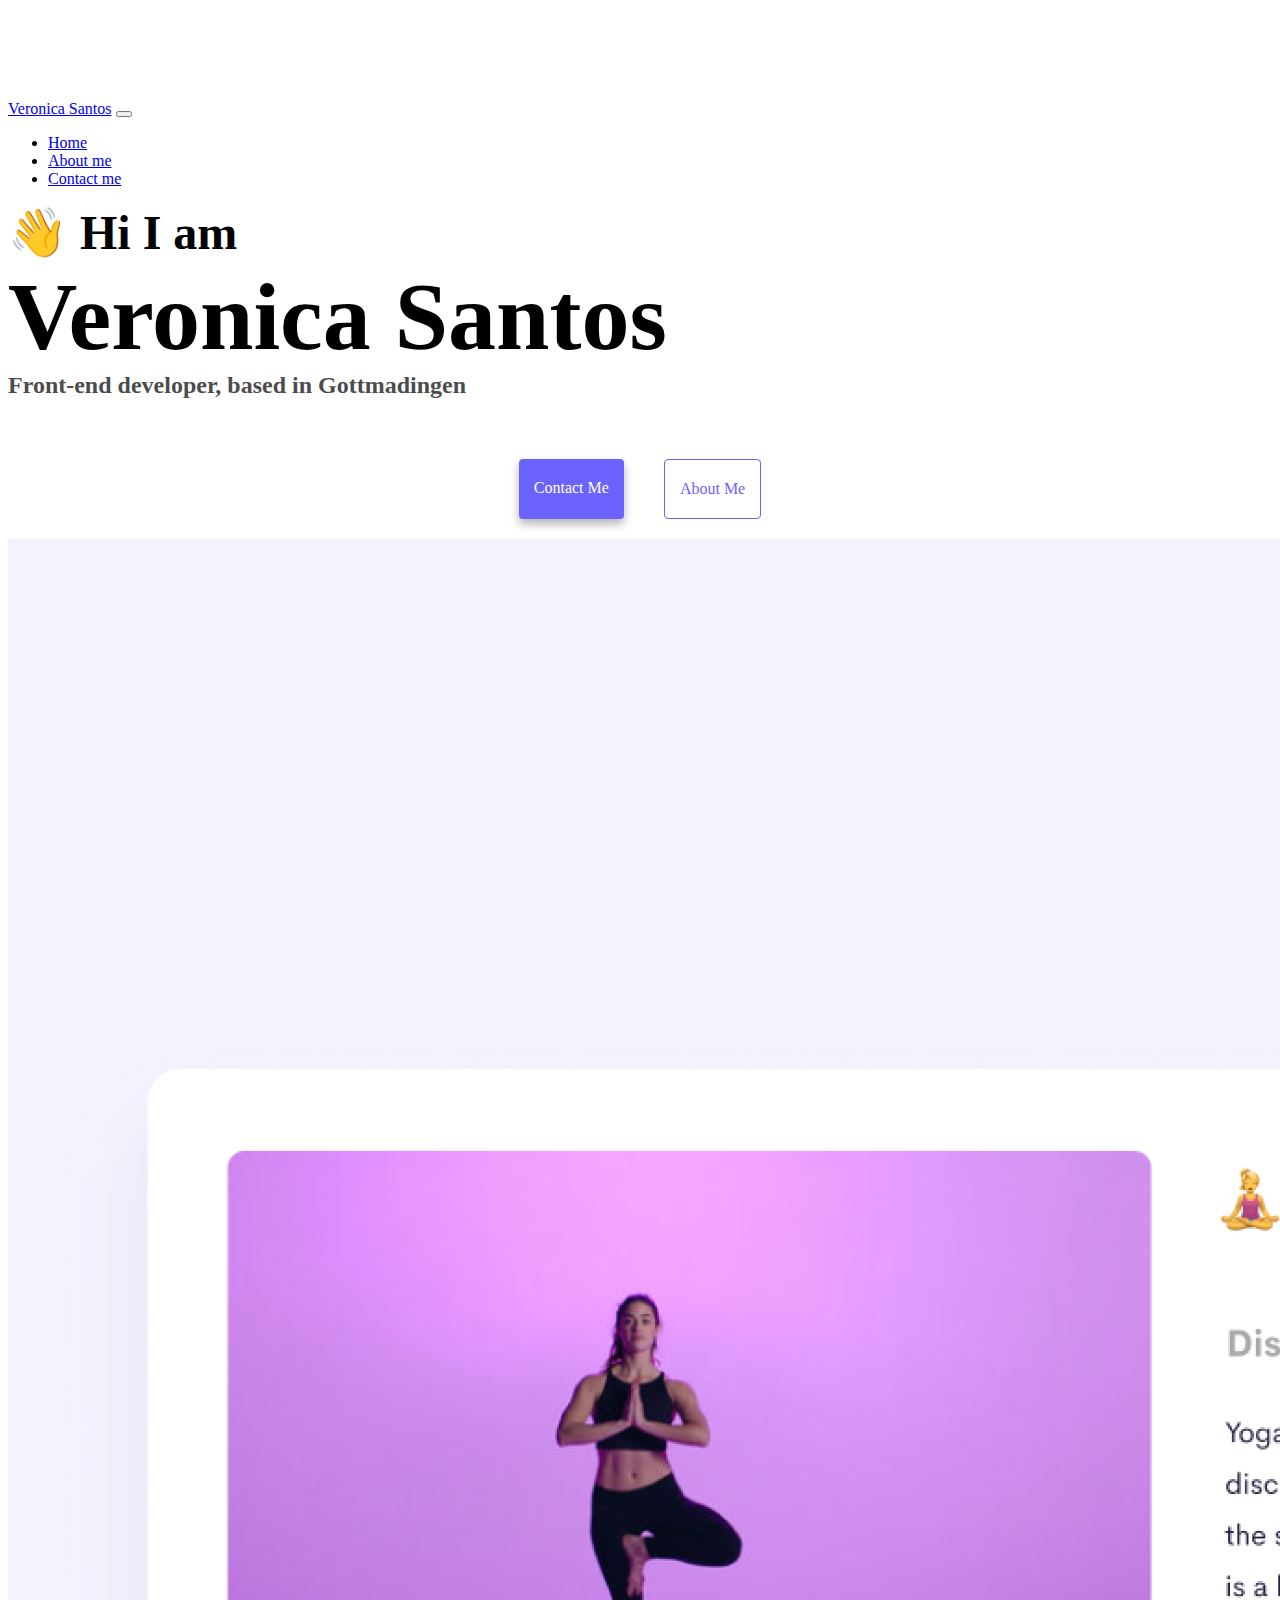
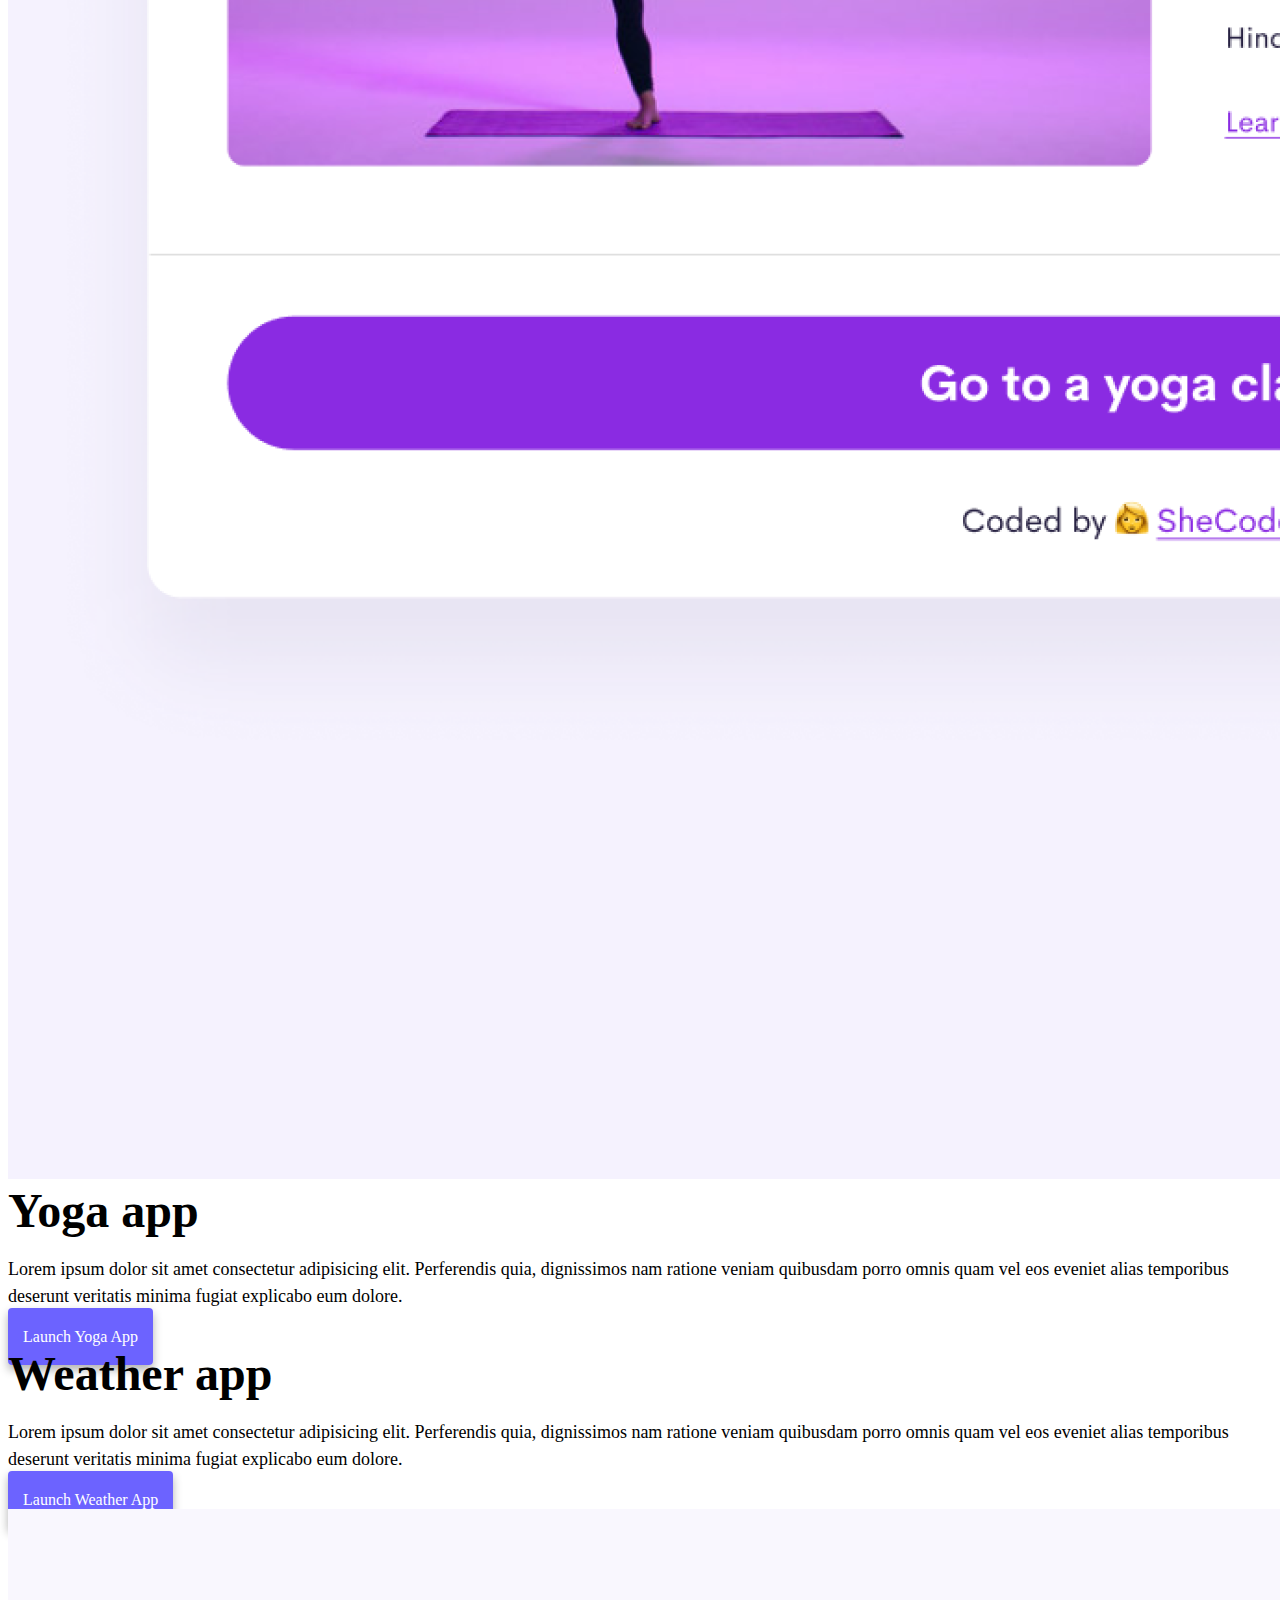
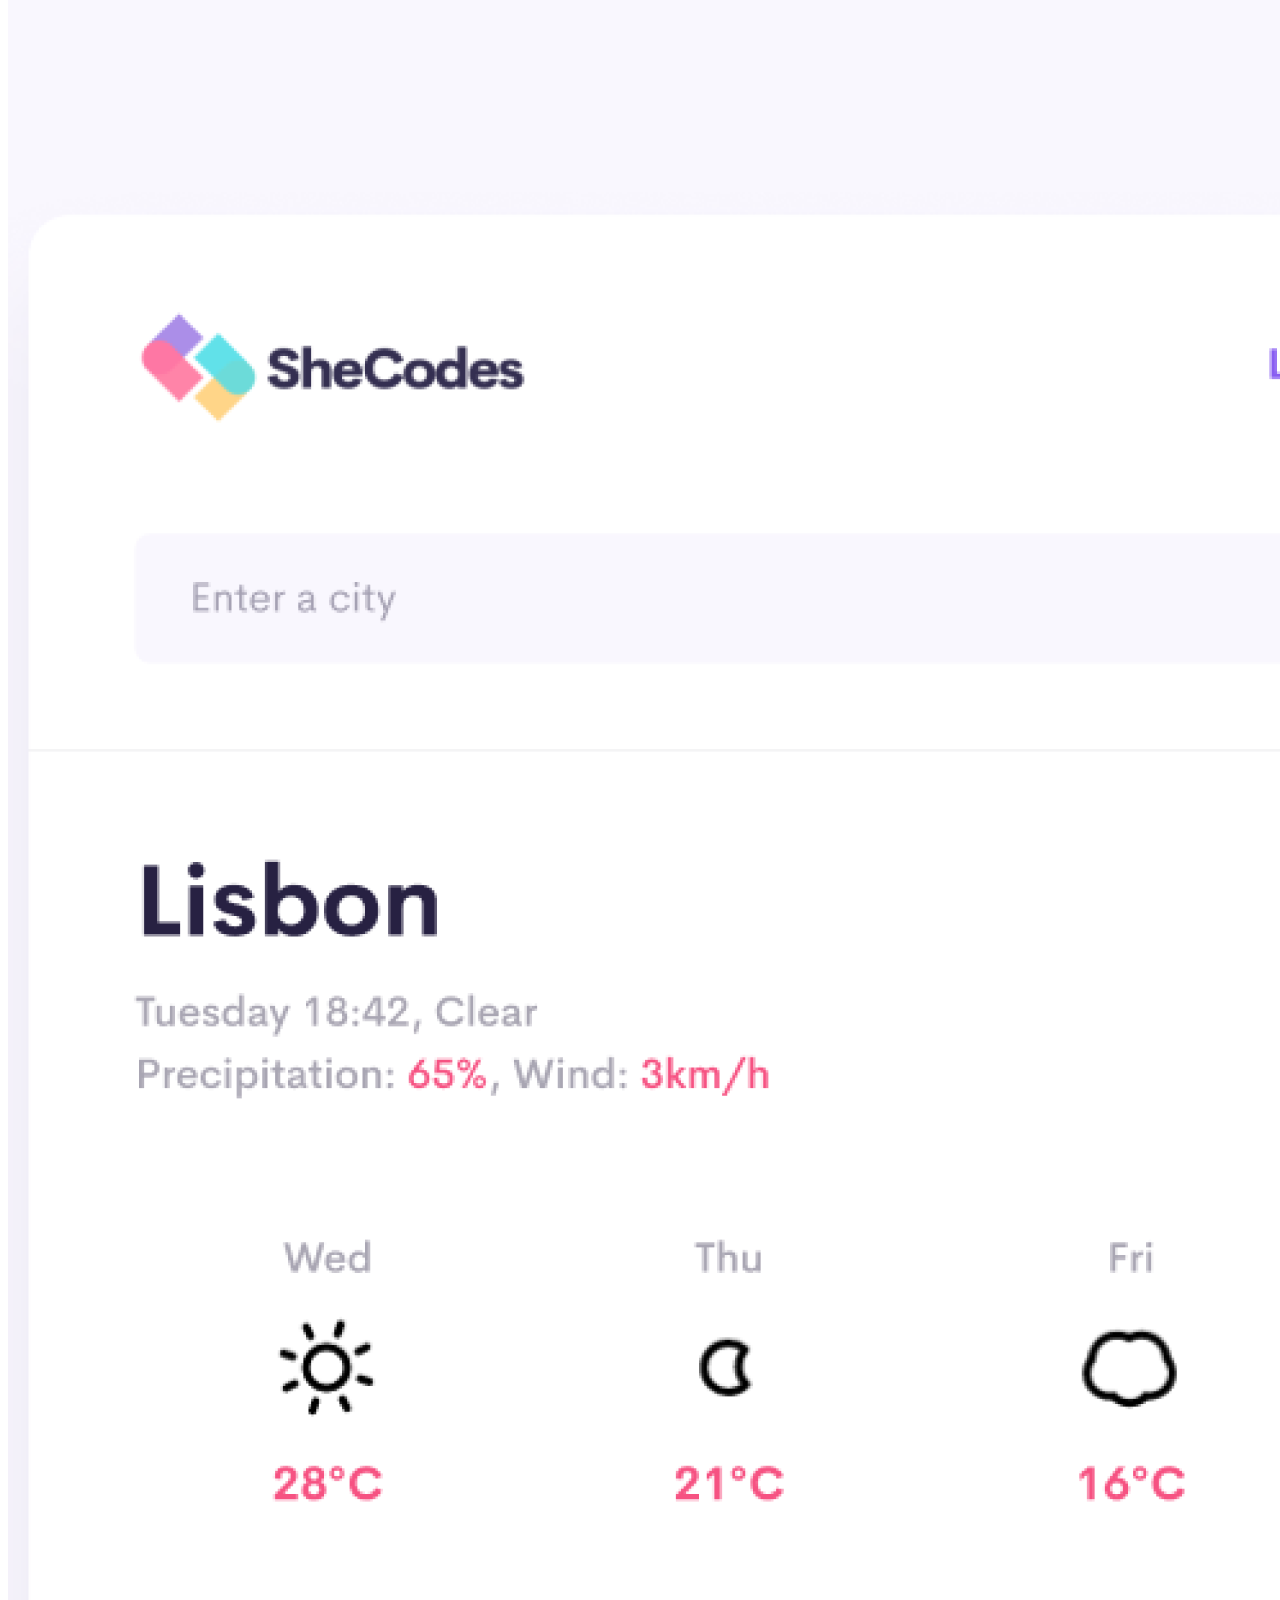
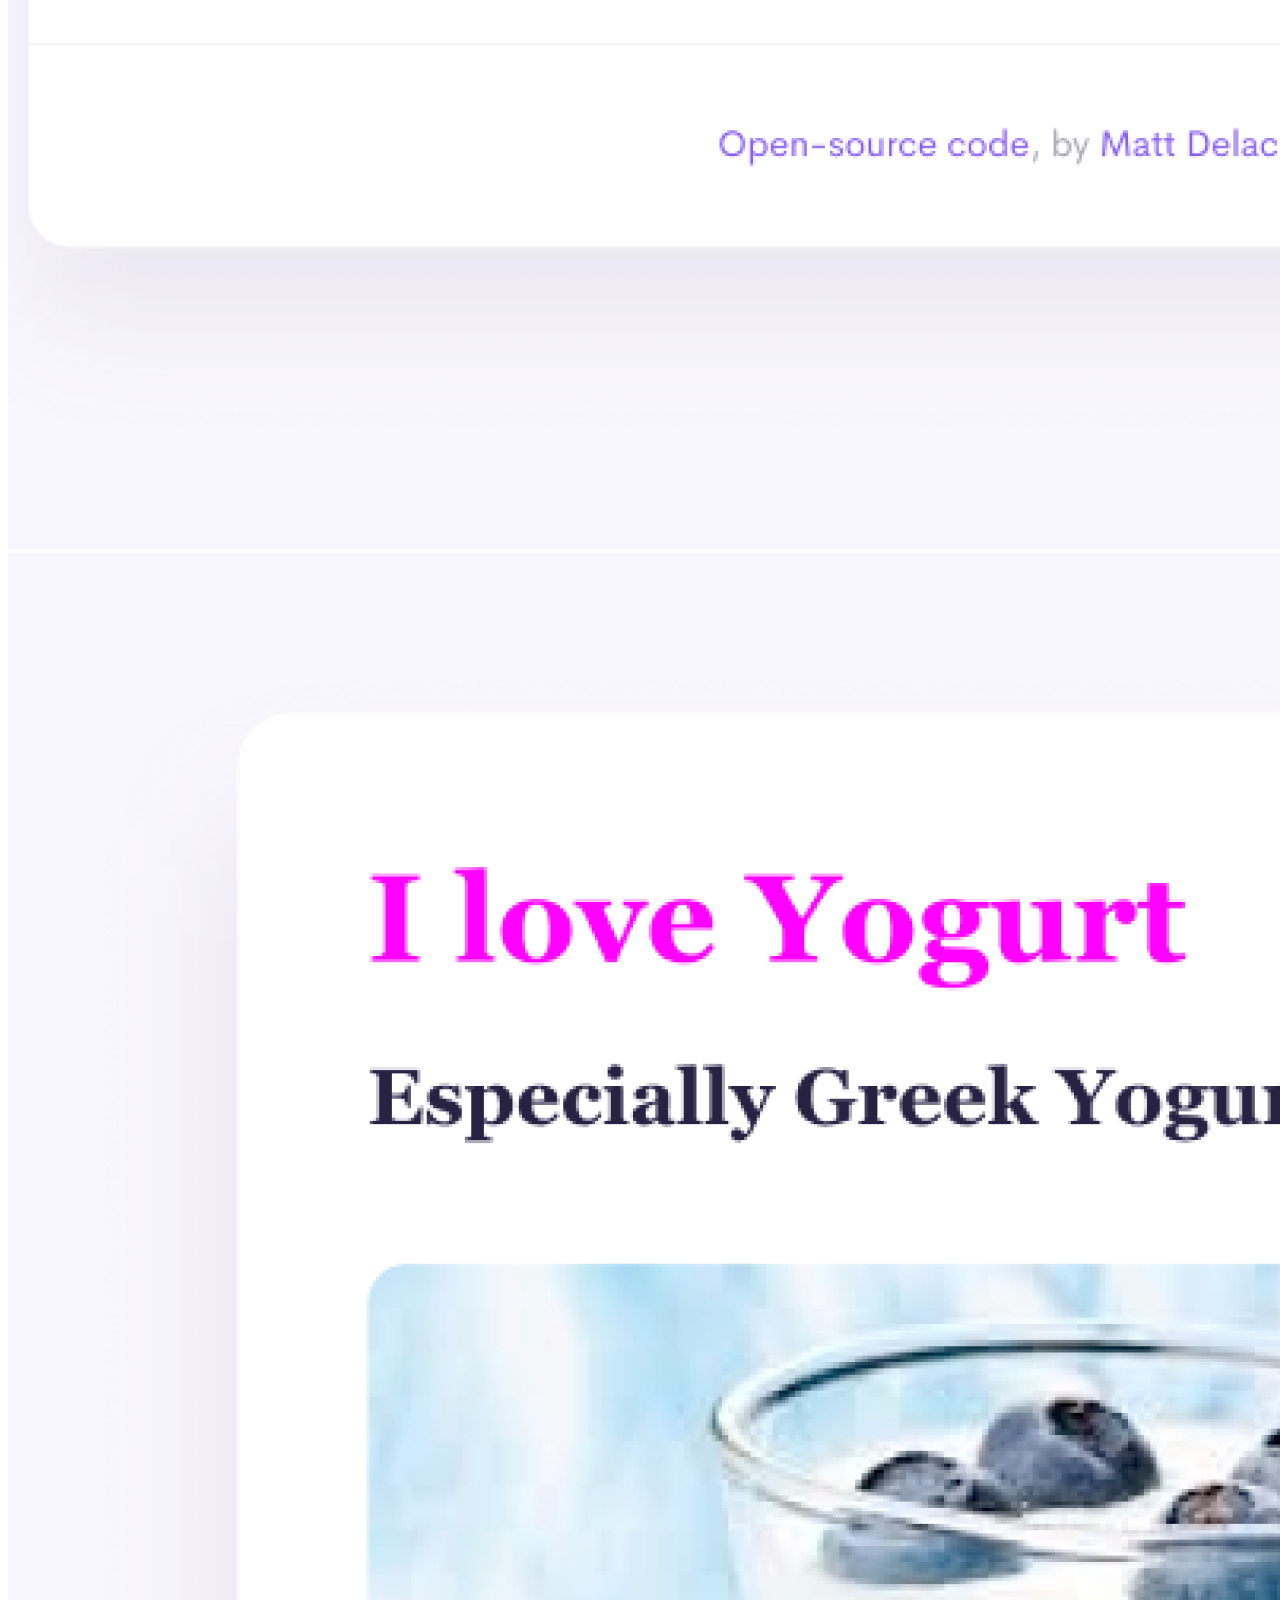
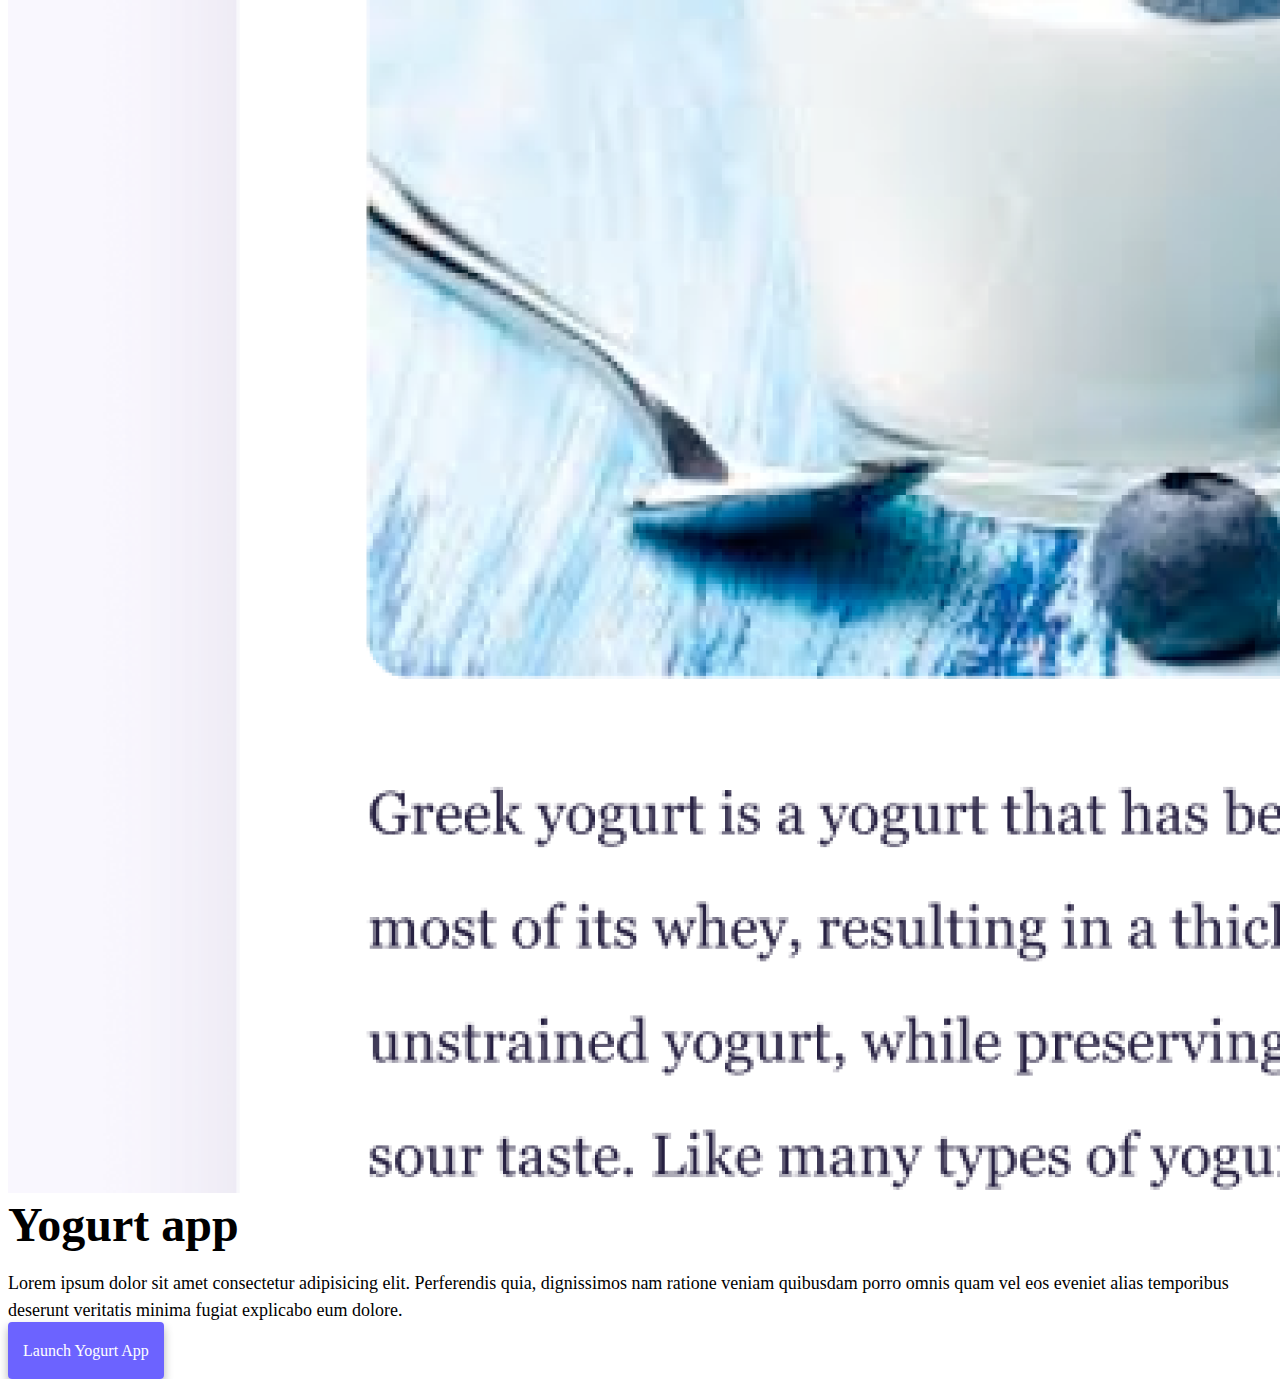
<file: index.html>
<!DOCTYPE html>
<html lang="en">
  <head>
    <meta charset="UTF-8" />
    <meta http-equiv="X-UA-Compatible" content="IE=edge" />
    <meta name="viewport" content="width=device-width, initial-scale=1.0" />
    <title>Front-end developer - Veronica Santos</title>
    <meta
      name="description"
      content="Veronica Santos is a Front-end developer based in Europe, check out her projects and contact her for job inquiries"
    />
    <link
      href="https://cdn.jsdelivr.net/npm/bootstrap@5.0.0-beta2/dist/css/bootstrap.min.css"
      rel="stylesheet"
      integrity="sha384-BmbxuPwQa2lc/FVzBcNJ7UAyJxM6wuqIj61tLrc4wSX0szH/Ev+nYRRuWlolflfl"
      crossorigin="anonymous"
    />
    <script
      src="https://cdn.jsdelivr.net/npm/bootstrap@5.0.0-beta2/dist/js/bootstrap.bundle.min.js"
      integrity="sha384-b5kHyXgcpbZJO/tY9Ul7kGkf1S0CWuKcCD38l8YkeH8z8QjE0GmW1gYU5S9FOnJ0"
      crossorigin="anonymous"
    ></script>
    <link rel="stylesheet" href="/style.css" />
  </head>
  <body>
    <nav class="navbar navbar-expand-lg navbar-light bg-light fixed-top">
      <div class="container">
        <a class="navbar-brand" href="/">Veronica Santos</a>
        <button
          class="navbar-toggler"
          type="button"
          data-bs-toggle="collapse"
          data-bs-target="#navbarNav"
          aria-controls="navbarNav"
          aria-expanded="false"
          aria-label="Toggle navigation"
        >
          <span class="navbar-toggler-icon"></span>
        </button>
        <div class="collapse navbar-collapse" id="navbarNav">
          <ul class="navbar-nav">
            <li class="nav-item">
              <a class="nav-link active" aria-current="page" href="/">Home</a>
            </li>
            <li class="nav-item">
              <a class="nav-link" href="/about.html">About me</a>
            </li>
            <li class="nav-item">
              <a class="nav-link" href="/about.html#contact">Contact me</a>
            </li>
          </ul>
        </div>
      </div>
    </nav>
    <h2 class="text-center">👋 Hi I am</h2>
    <h1 class="text-center">Veronica Santos</h1>
    <h3 class="text-center">Front-end developer, based in Gottmadingen</h3>
    <div class="navigation-links mb-5">
      <a href="/about.html#contact" class="primary-link" title="Contact me"
        >Contact me</a
      >
      <a href="/about.html" class="secondary-link" title="About me">About me</a>
    </div>
    <div class="container">
      <div class="row">
        <div class="col-md-6">
          <img
            src="/images/yoga.png"
            class="img-fluid rounded"
            alt="Yoga app"
          />
        </div>
        <div class="col-md-6">
          <h2 class="mb-3">Yoga app</h2>
          <p>
            Lorem ipsum dolor sit amet consectetur adipisicing elit. Perferendis
            quia, dignissimos nam ratione veniam quibusdam porro omnis quam vel
            eos eveniet alias temporibus deserunt veritatis minima fugiat
            explicabo eum dolore.
          </p>
          <div class="mt-5">
            <a href="#" class="primary-link button" title="Go to Yoga App"
              >Launch Yoga App</a
            >
          </div>
        </div>
      </div>
      <div class="row mt-5">
        <div class="col-md-6">
          <h2 class="mb-3">Weather app</h2>
          <p>
            Lorem ipsum dolor sit amet consectetur adipisicing elit. Perferendis
            quia, dignissimos nam ratione veniam quibusdam porro omnis quam vel
            eos eveniet alias temporibus deserunt veritatis minima fugiat
            explicabo eum dolore.
          </p>
          <div class="mt-5 mb-5">
            <a href="#" class="primary-link button" title="Go to Weather App"
              >Launch Weather App</a
            >
          </div>
        </div>
        <div class="col-md-6">
          <img
            src="/images/weather.png"
            class="img-fluid rounded"
            alt="Weather app"
          />
        </div>
      </div>
      <div class="row mt-5">
        <div class="col-md-6">
          <img
            src="/images/yogurt.png"
            class="img-fluid rounded"
            alt="Yogurt app"
          />
        </div>
        <div class="col-md-6">
          <h2 class="mb-3">Yogurt app</h2>
          <p>
            Lorem ipsum dolor sit amet consectetur adipisicing elit. Perferendis
            quia, dignissimos nam ratione veniam quibusdam porro omnis quam vel
            eos eveniet alias temporibus deserunt veritatis minima fugiat
            explicabo eum dolore.
          </p>
          <div class="mt-5">
            <a href="#" class="primary-link button" title="Go to Yogurt App"
              >Launch Yogurt App</a
            >
          </div>
        </div>
      </div>
    </div>
  </body>
</html>
</file>
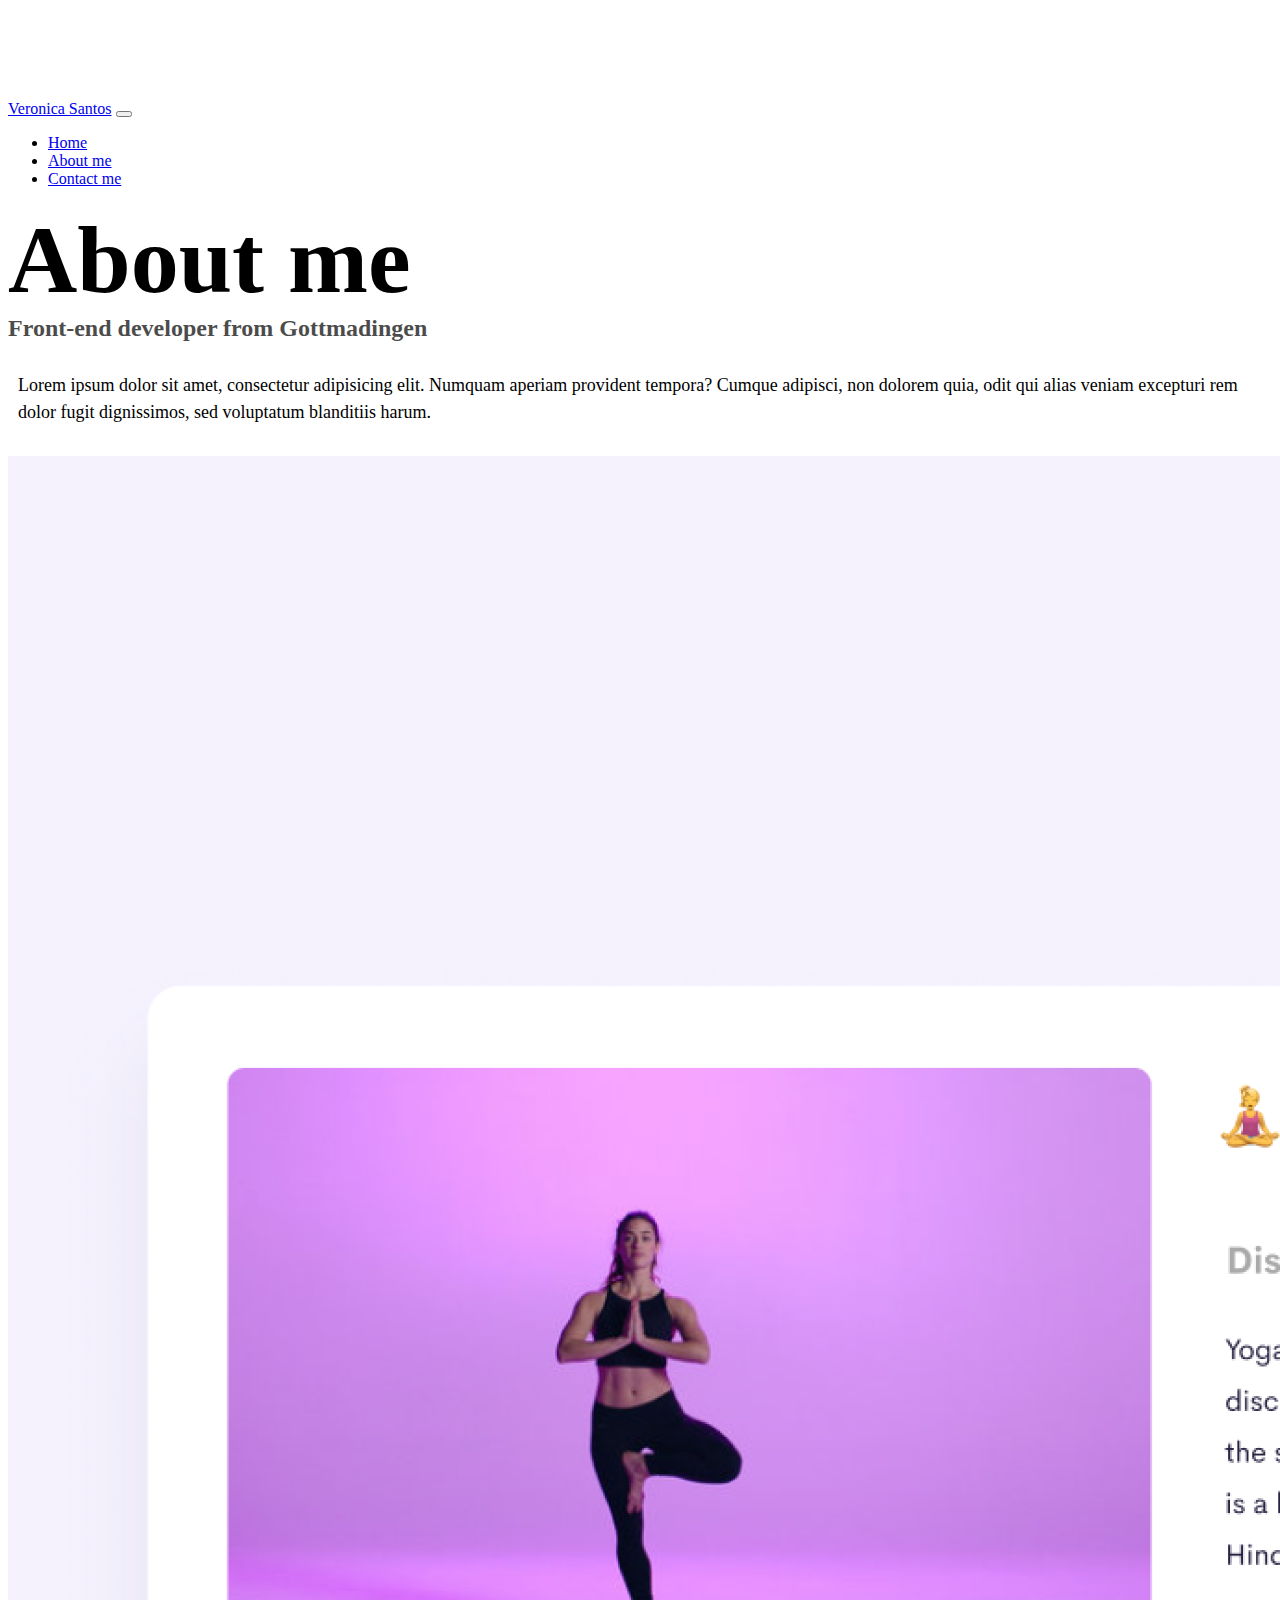
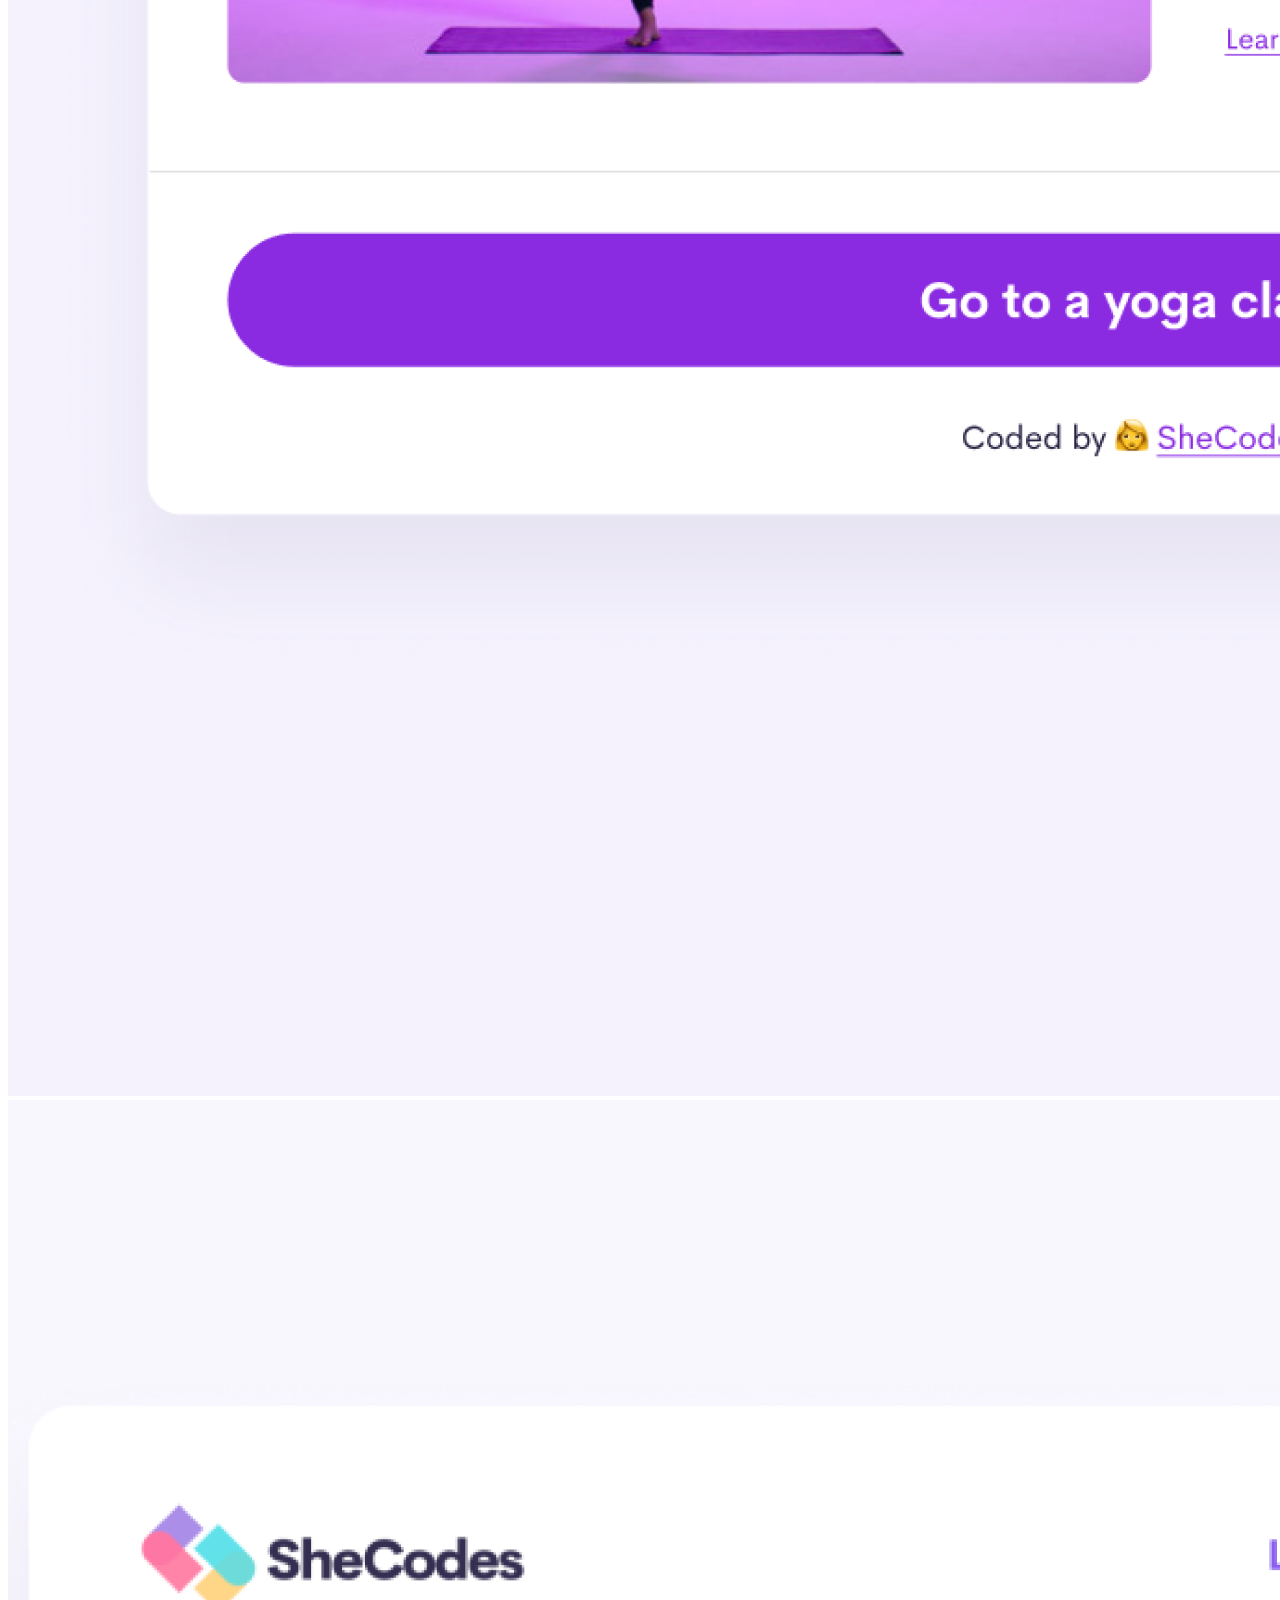
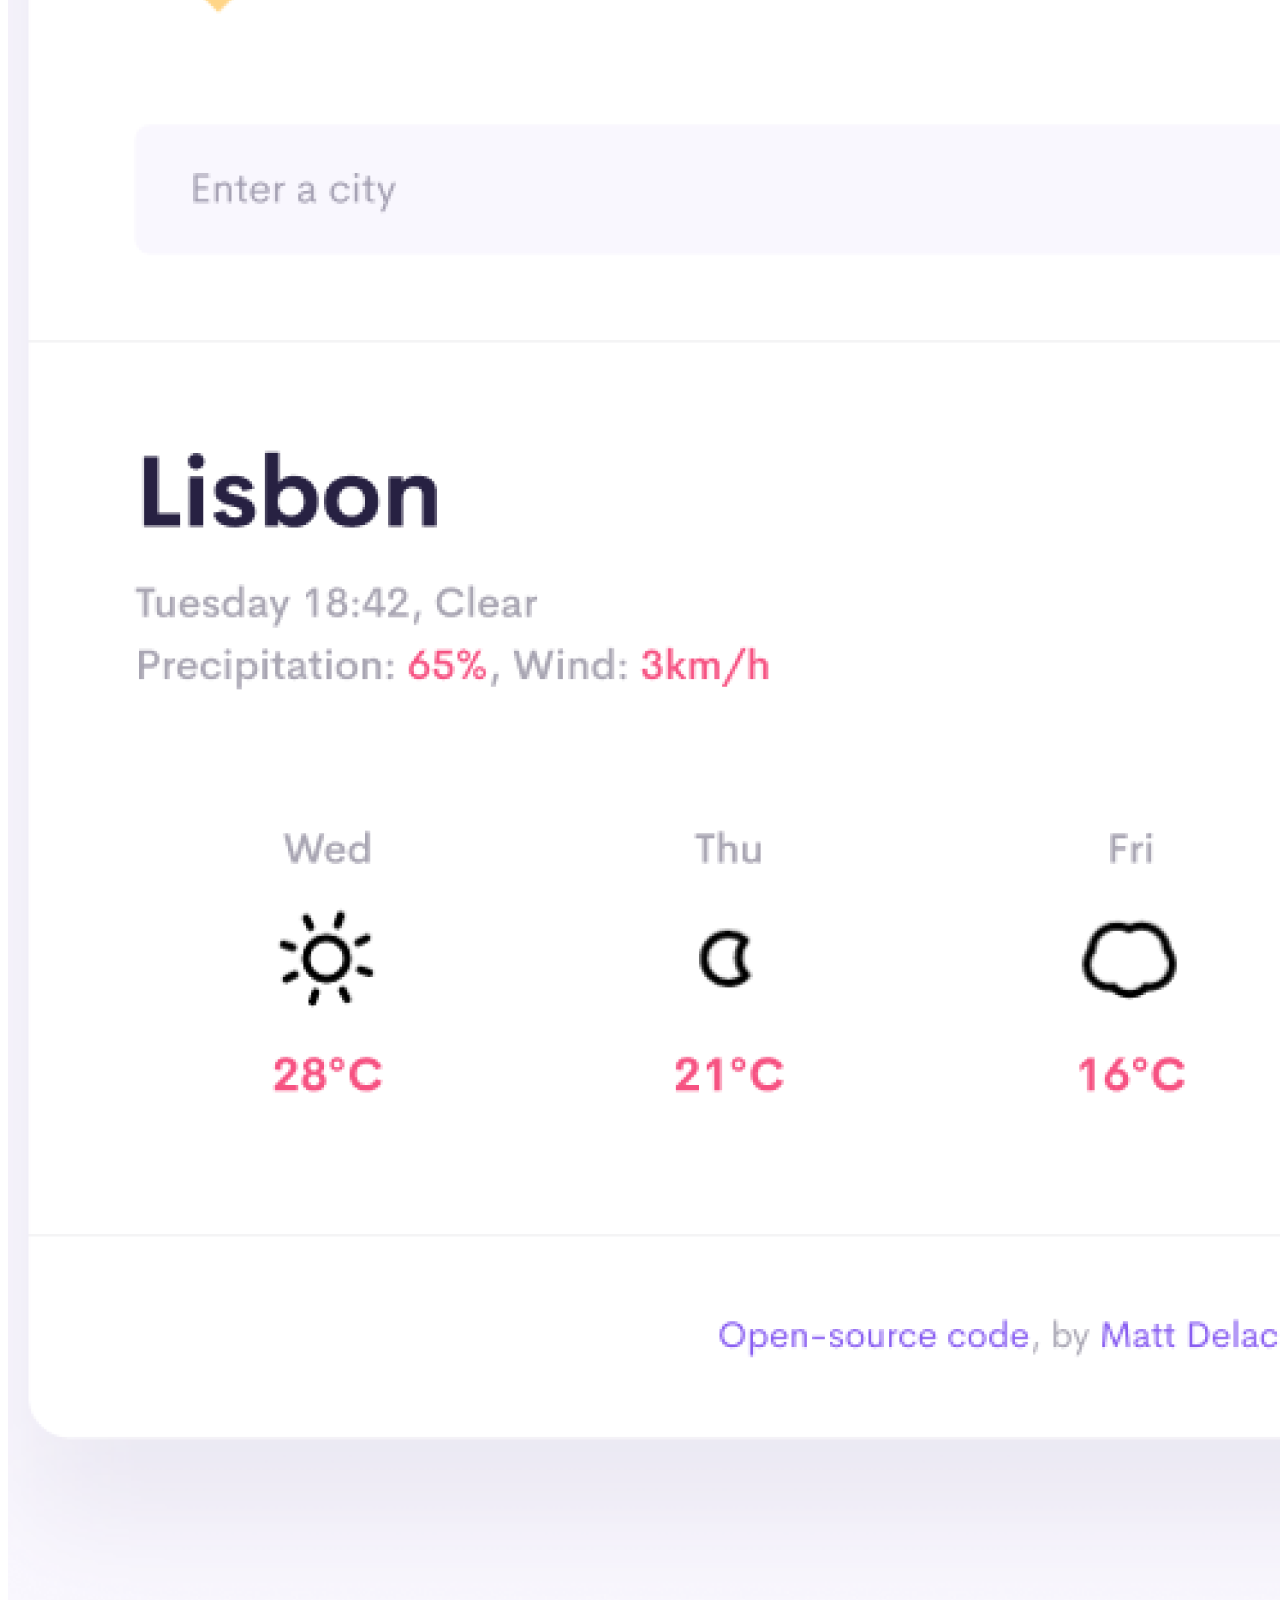
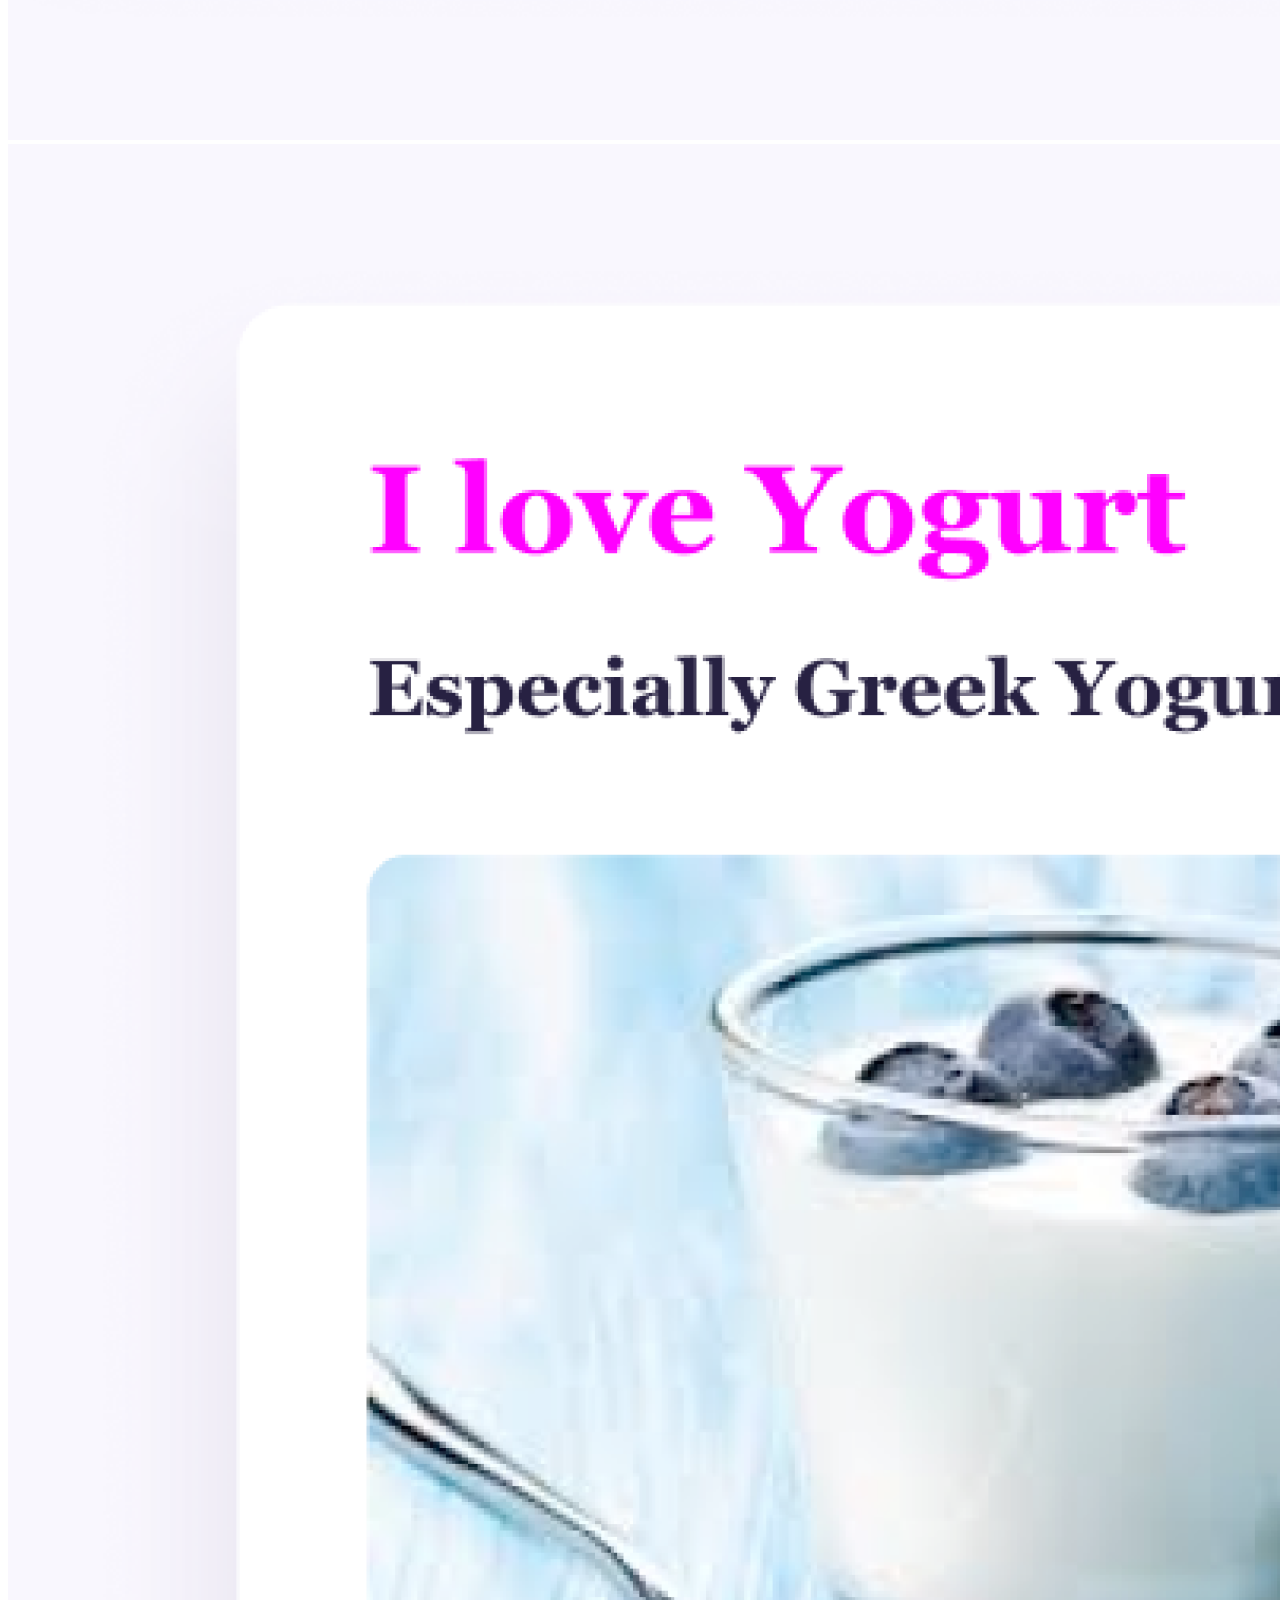
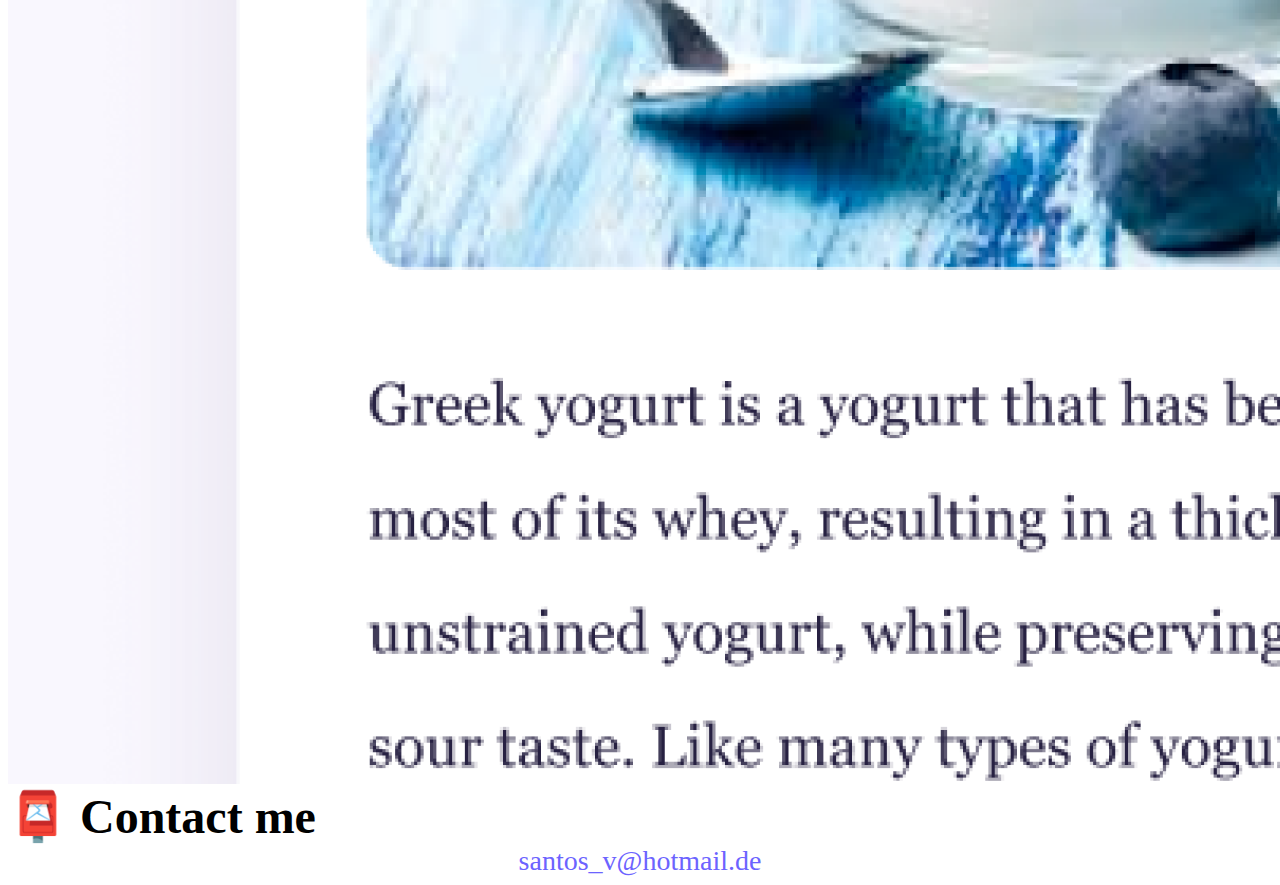
<file: about.html>
<!DOCTYPE html>
<html lang="en">
  <head>
    <meta charset="UTF-8" />
    <meta http-equiv="X-UA-Compatible" content="IE=edge" />
    <meta name="viewport" content="width=device-width, initial-scale=1.0" />
    <link
      href="https://cdn.jsdelivr.net/npm/bootstrap@5.0.0-beta2/dist/css/bootstrap.min.css"
      rel="stylesheet"
      integrity="sha384-BmbxuPwQa2lc/FVzBcNJ7UAyJxM6wuqIj61tLrc4wSX0szH/Ev+nYRRuWlolflfl"
      crossorigin="anonymous"
    />
    <script
      src="https://cdn.jsdelivr.net/npm/bootstrap@5.0.0-beta2/dist/js/bootstrap.bundle.min.js"
      integrity="sha384-b5kHyXgcpbZJO/tY9Ul7kGkf1S0CWuKcCD38l8YkeH8z8QjE0GmW1gYU5S9FOnJ0"
      crossorigin="anonymous"
    ></script>
    <link rel="stylesheet" href="/style.css" />
    <title>About me - Veronica Santos</title>
    <meta
      name="description"
      content="About Veronica Santos, a Front-end developer based in Europe "
    />
  </head>
  <body>
    <nav class="navbar navbar-expand-lg navbar-light bg-light fixed-top">
      <div class="container">
        <a class="navbar-brand" href="/">Veronica Santos</a>
        <button
          class="navbar-toggler"
          type="button"
          data-bs-toggle="collapse"
          data-bs-target="#navbarNav"
          aria-controls="navbarNav"
          aria-expanded="false"
          aria-label="Toggle navigation"
        >
          <span class="navbar-toggler-icon"></span>
        </button>
        <div class="collapse navbar-collapse" id="navbarNav">
          <ul class="navbar-nav">
            <li class="nav-item">
              <a class="nav-link" aria-current="page" href="/">Home</a>
            </li>
            <li class="nav-item">
              <a class="nav-link active" href="/about.html">About me</a>
            </li>
            <li class="nav-item">
              <a class="nav-link" href="/about.html#contact">Contact me</a>
            </li>
          </ul>
        </div>
      </div>
    </nav>
    <h1 class="text-center">About me</h1>
    <h3 class="text-center">Front-end developer from Gottmadingen</h3>
    <div class="about-paragraphs text-center">
      <p>
        Lorem ipsum dolor sit amet, consectetur adipisicing elit. Numquam
        aperiam provident tempora? Cumque adipisci, non dolorem quia, odit qui
        alias veniam excepturi rem dolor fugit dignissimos, sed voluptatum
        blanditiis harum.
      </p>
    </div>
    <div class="container">
      <div class="row">
        <div class="col-sm-4">
          <img
            src="/images/yoga.png"
            class="img-fluid p-2 shadow rounded"
            alt="Yoga app"
          />
        </div>
        <div class="col-sm-4">
          <img
            src="/images/weather.png"
            class="img-fluid p-2 shadow rounded"
            alt="Weather app"
          />
        </div>
        <div class="col-sm-4">
          <img
            src="/images/yogurt.png"
            class="img-fluid p-2 shadow rounded"
            alt="Yogurt app"
          />
        </div>
      </div>
    </div>
    <div id="contact" class="mt-5">
      <h2 class="text-center">📮 Contact me</h2>
      <a href="mailto:santos_v@hotmail.de " class="email-link">
        santos_v@hotmail.de
      </a>
    </div>
  </body>
</html>
</file>
<file: style.css>
:root {
  --primary-color: #6c63ff;
  --secondary-color: #f5f2fe;
  --box-shadow: 0 5px 10px rgba(0, 0, 0, 0.3);
}

body {
  margin-top: 100px;
}

h1,
h2,
h3 {
  margin: 0;
}

h1 {
  font-size: 96px;
}

h2 {
  font-size: 48px;
}

h3 {
  font-size: 24px;
  opacity: 0.7;
}
@media (max-width: 600px) {
  .button {
    display: block;
    margin: 0 auto;
    text-align: center;
  }
  h1 {
    text-align: center;
    font-size: 48px;
  }
  h2 {
    text-align: center;
    font-size: 30px;
  }
  h3 {
    font-size: 18px;
  }
  p {
    text-align: center;
  }
}
p {
  font-size: 18px;
  line-height: 1.5;
}

.navigation-links {
  display: flex;
  margin-top: 40px;
  justify-content: center;
}

.navigation-links a {
  margin: 20px;
}

.primary-link {
  border-radius: 4px;
  padding: 20px 15px;
  text-decoration: none;
  text-transform: capitalize;
  background: var(--primary-color);
  box-shadow: var(--box-shadow);
  color: white;
}

.secondary-link {
  border-radius: 4px;
  padding: 20px 15px;
  text-decoration: none;
  text-transform: capitalize;
  color: var(--primary-color);
  border: 1px solid var(--primary-color);
}

.homepage-link {
  color: var(--primary-color);
  text-align: center;
  display: block;
}

.about-paragraphs {
  margin: 30px 0;
}

.about-paragraphs p {
  margin: 10px;
}

.email-link {
  display: flex;
  justify-content: center;
  color: var(--primary-color);
  font-size: 28px;
  text-decoration: none;
}

.email-link:hover {
  text-decoration: underline;
}
</file>
